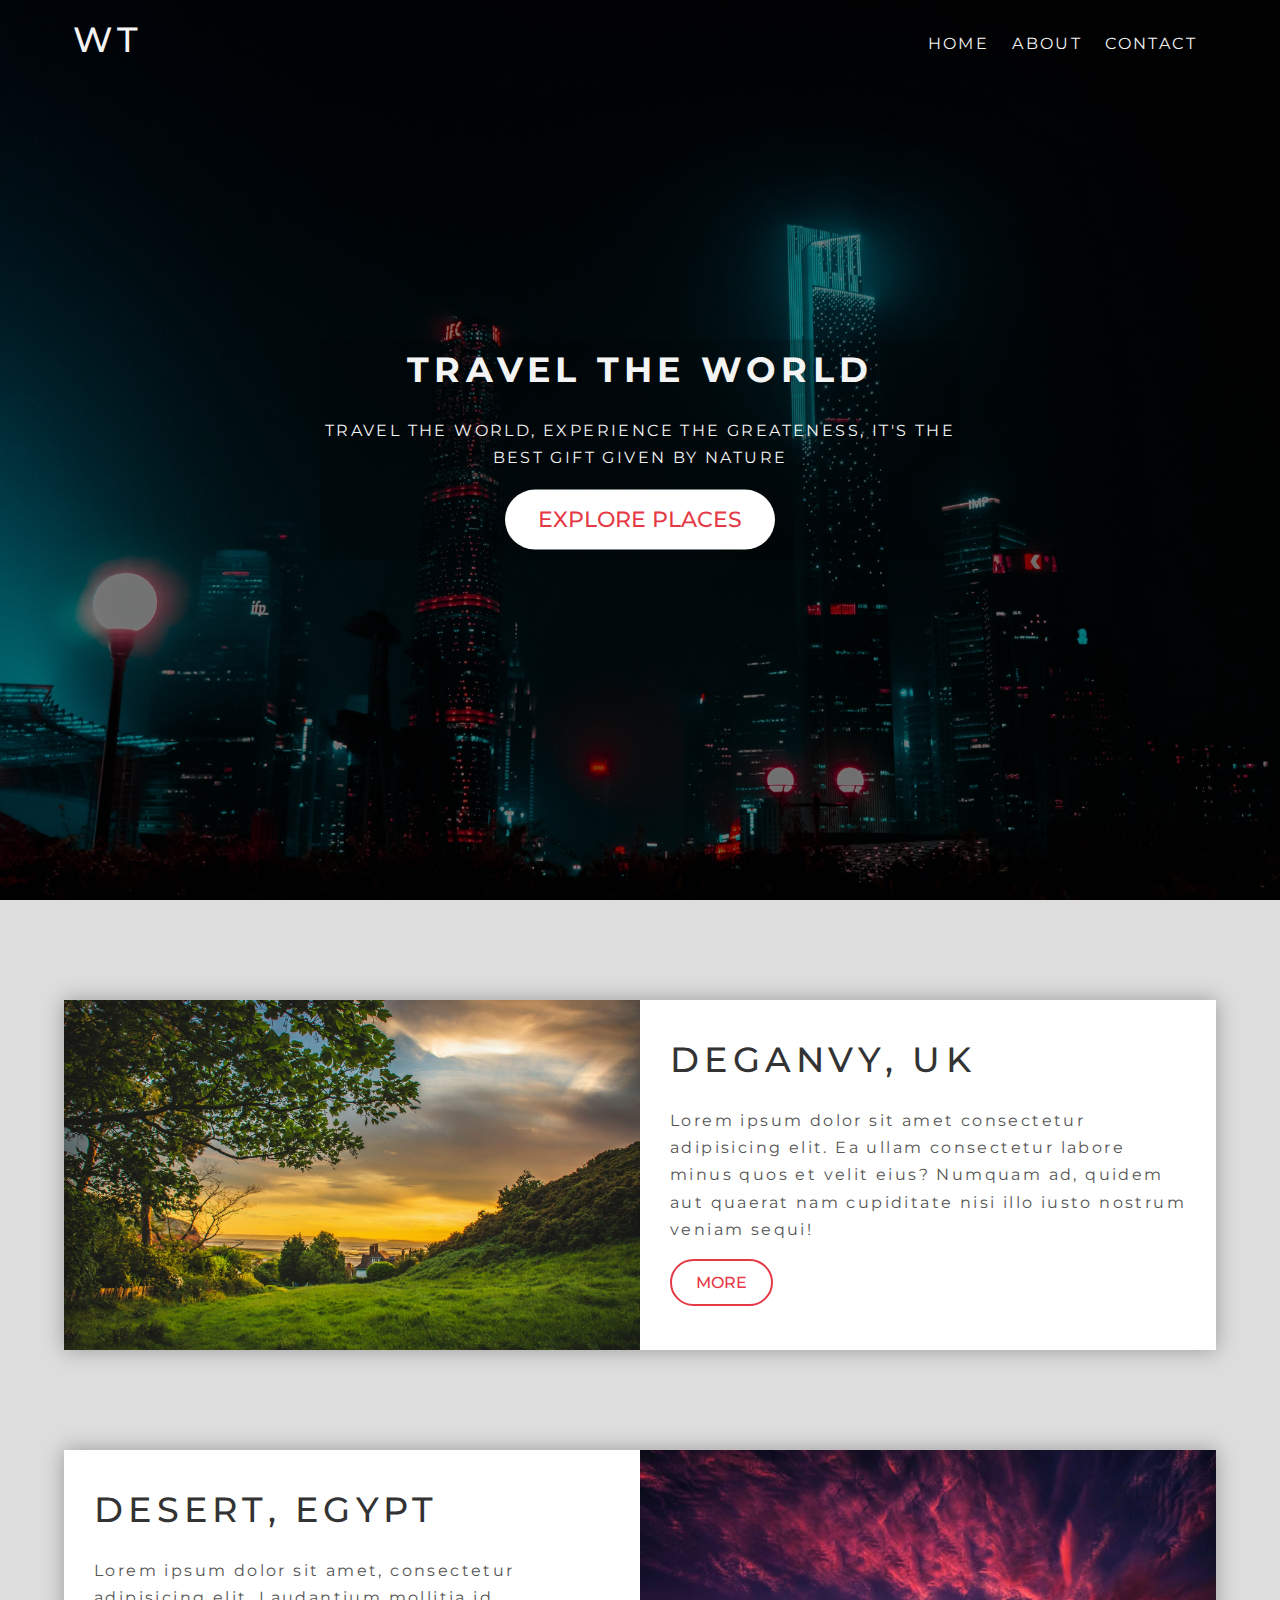
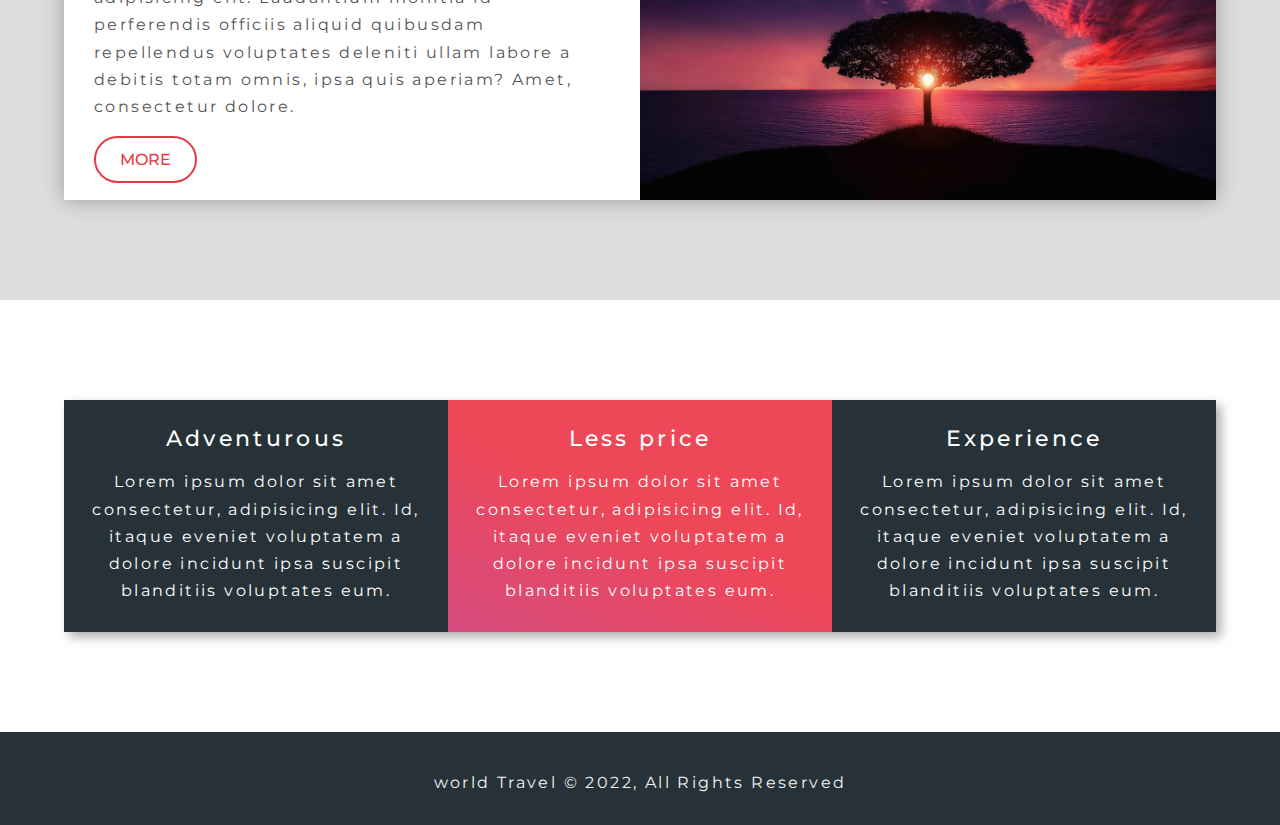
<file: index.html>
<!DOCTYPE html>
<html lang="en">
<head>
    <meta charset="UTF-8">
    <meta http-equiv="X-UA-Compatible" content="IE=edge">
    <meta name="viewport" content="width=device-width, initial-scale=1.0">
    <title>Travel Website Using Float</title>
    <link rel="stylesheet" href="style.css">
    <link rel="stylesheet" href="https://cdnjs.cloudflare.com/ajax/libs/font-awesome/6.2.0/css/all.min.css" integrity="sha512-xh6O/CkQoPOWDdYTDqeRdPCVd1SpvCA9XXcUnZS2FmJNp1coAFzvtCN9BmamE+4aHK8yyUHUSCcJHgXloTyT2A==" crossorigin="anonymous" referrerpolicy="no-referrer" />
</head>
<body>
    <header class="header">
        <nav class="navbar">
            <div class="container">
                <h1 class="logo lg-heading text-light">WT</h1>
                <ul class="nav-items">
                    <li class="nav-item"><a href="./index.html">Home</a></li>
                    <li class="nav-item"><a href="./about.html">About</a></li>
                    <li class="nav-item"><a href="./contact.html">Contact</a></li>
                </ul>
            </div>
            
        </nav>

        <div class="header-content">
            <h1 class="lg-heading text-light main-heading">travel the world</h1>
            <p class="text-light">travel the world, experience the greateness, it's the best gift given by nature</p>
            <a href="#explore-places" class="btn btn-primary text-red md-heading">Explore Places</a>
        </div>
    </header>

    <!-- showcase section -->

    <section class="showcase" id="explore-places">
        <div class="container">
            <div class="row row1">
                <div class="img-box">
                    <img src="./img/showcase-photo3.jpg" alt="">
                </div>
                <div class="text-box">
                    <h2 class="lg-heading text-black">DEGANVY, UK</h2>
                    <p class="text-gray">Lorem ipsum dolor sit amet consectetur adipisicing elit. Ea ullam consectetur labore minus quos et velit eius? Numquam ad, quidem aut quaerat nam cupiditate nisi illo iusto nostrum veniam sequi!</p>
                    <a href="./about.html" class="btn btn-primary text-red btn-secondary">More</a>
                </div>
            </div>
            <div class="row row2">
                <div class="img-box">
                    <img src="./img/showcase-photo1.jpg" alt="">
                </div>
                <div class="text-box">
                    <h2 class="lg-heading text-black">DESERT, EGYPT</h2>
                    <p class="text-gray">Lorem ipsum dolor sit amet, consectetur adipisicing elit. Laudantium mollitia id perferendis officiis aliquid quibusdam repellendus voluptates deleniti ullam labore a debitis totam omnis, ipsa quis aperiam? Amet, consectetur dolore.</p>
                    <a href="./about.html" class="btn btn-primary text-red btn-secondary">More</a>
                </div>
            </div>
        </div>
    </section>

    <!-- fearure section  -->

    <section class="features">
        <div class="container">
            <div class="box-wrapper">
                <div class="box box-1">
                    <i class="fa-solid fa-route fa-2x text-red"></i>
                    <h2 class="md-heading">Adventurous</h2>
                    <p>Lorem ipsum dolor sit amet consectetur, adipisicing elit. Id, itaque eveniet voluptatem a dolore incidunt ipsa suscipit blanditiis voluptates eum.</p>
                </div>
                <div class="box box-2">
                    <i class="fa-solid fa-strikethrough fa-2x"></i>
                    <h2 class="md-heading">Less price</h2>
                    <p>Lorem ipsum dolor sit amet consectetur, adipisicing elit. Id, itaque eveniet voluptatem a dolore incidunt ipsa suscipit blanditiis voluptates eum.</p>
                </div>
                <div class="box box-3">



                    <i class="fa-solid fa-user-check fa-2x text-red"></i>
                    <h2 class="md-heading">Experience</h2>
                    <p>Lorem ipsum dolor sit amet consectetur, adipisicing elit. Id, itaque eveniet voluptatem a dolore incidunt ipsa suscipit blanditiis voluptates eum.</p>
                </div>
            </div>
        </div>
        
    </section>

    <!-- footer section  -->

    <footer class="footer">
        <div class="social-media-links">
            <i class="fa-brands fa-facebook fa-4x"></i>
            <i class="fa-brands fa-twitter fa-4x"></i>
            <i class="fa-brands fa-instagram fa-4x"></i>
            <p>world Travel &copy; 2022, All Rights Reserved</p>
        </div>
    </footer>



</body>
</html>
</file>
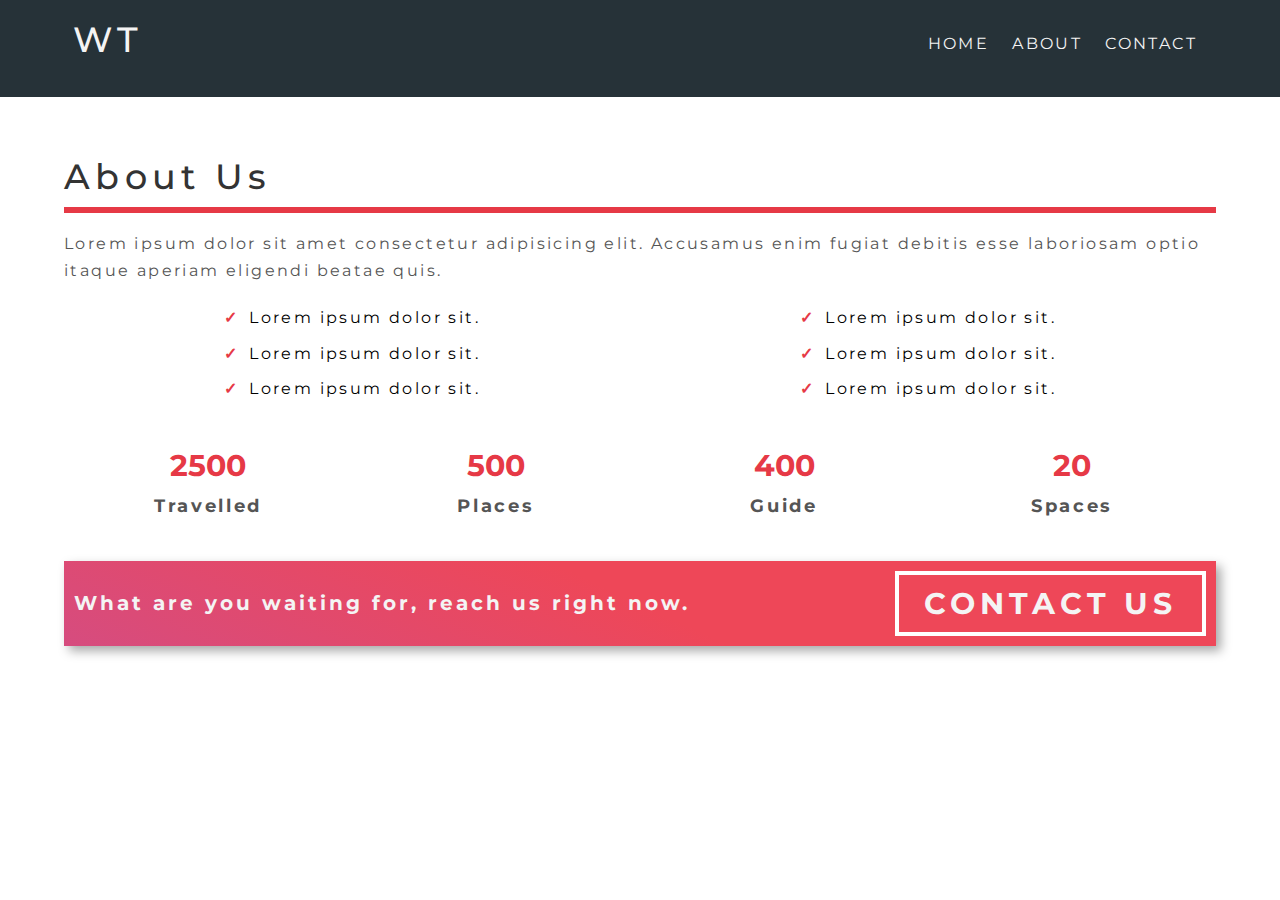
<file: about.html>
<!DOCTYPE html>
<html lang="en">
<head>
    <meta charset="UTF-8">
    <meta http-equiv="X-UA-Compatible" content="IE=edge">
    <meta name="viewport" content="width=device-width, initial-scale=1.0">
    <title>Travel Website Using Float</title>
    <link rel="stylesheet" href="style.css">
    <link rel="stylesheet" href="https://cdnjs.cloudflare.com/ajax/libs/font-awesome/6.2.0/css/all.min.css" integrity="sha512-xh6O/CkQoPOWDdYTDqeRdPCVd1SpvCA9XXcUnZS2FmJNp1coAFzvtCN9BmamE+4aHK8yyUHUSCcJHgXloTyT2A==" crossorigin="anonymous" referrerpolicy="no-referrer" />
</head>
<body>
    <nav class="navbar bg-dark">
        <div class="container">
            <h1 class="logo lg-heading text-light">WT</h1>
            <ul class="nav-items">
                <li class="nav-item"><a href="./index.html">Home</a></li>
                <li class="nav-item"><a href="./about.html">About</a></li>
                <li class="nav-item"><a href="./contact.html">Contact</a></li>
            </ul>
        </div>
    </nav>

    <section class="about">
        <div class="container">
            <h2 class="lg-heading text-black about-heading">About Us</h2>
            <p class="text-gray">Lorem ipsum dolor sit amet consectetur adipisicing elit. Accusamus enim fugiat debitis esse laboriosam optio itaque aperiam eligendi beatae quis.</p>
            <div class="about-wrapper">
                <div class="left">
                    <ul>
                        <li>Lorem ipsum dolor sit.</li>
                        <li>Lorem ipsum dolor sit.</li>
                        <li>Lorem ipsum dolor sit.</li>
                    </ul>
                </div>
                <div class="right">
                    <ul>
                        <li>Lorem ipsum dolor sit.</li>
                        <li>Lorem ipsum dolor sit.</li>
                        <li>Lorem ipsum dolor sit.</li>
                    </ul>
                </div>
            </div>

            <div class="counts">
                <div class="count-item count-item1">
                    <span>2500</span>
                    <p>Travelled</p>
                </div>
                <div class="count-item count-item2">
                    <span>500</span>
                    <p>Places</p>
                </div>
                <div class="count-item count-item3 ">
                    <span>400</span>
                    <p>Guide</p>
                </div>
                <div class="count-item count-item4">
                    <span>20</span>
                    <p>Spaces</p>
                </div>
            </div>

            <div class="ctn-banner">
                <div class="ctn-banner-left">
                    <p class="ctn-line">What are you waiting for, reach us right now.</p>
                </div>
                <div class="ctn-banner-right">
                    <a href="contact.html" class="btn-cta">Contact Us</a>
                </div>
            </div>
        </div>
        
    </section>
</body>
</html>
</file>
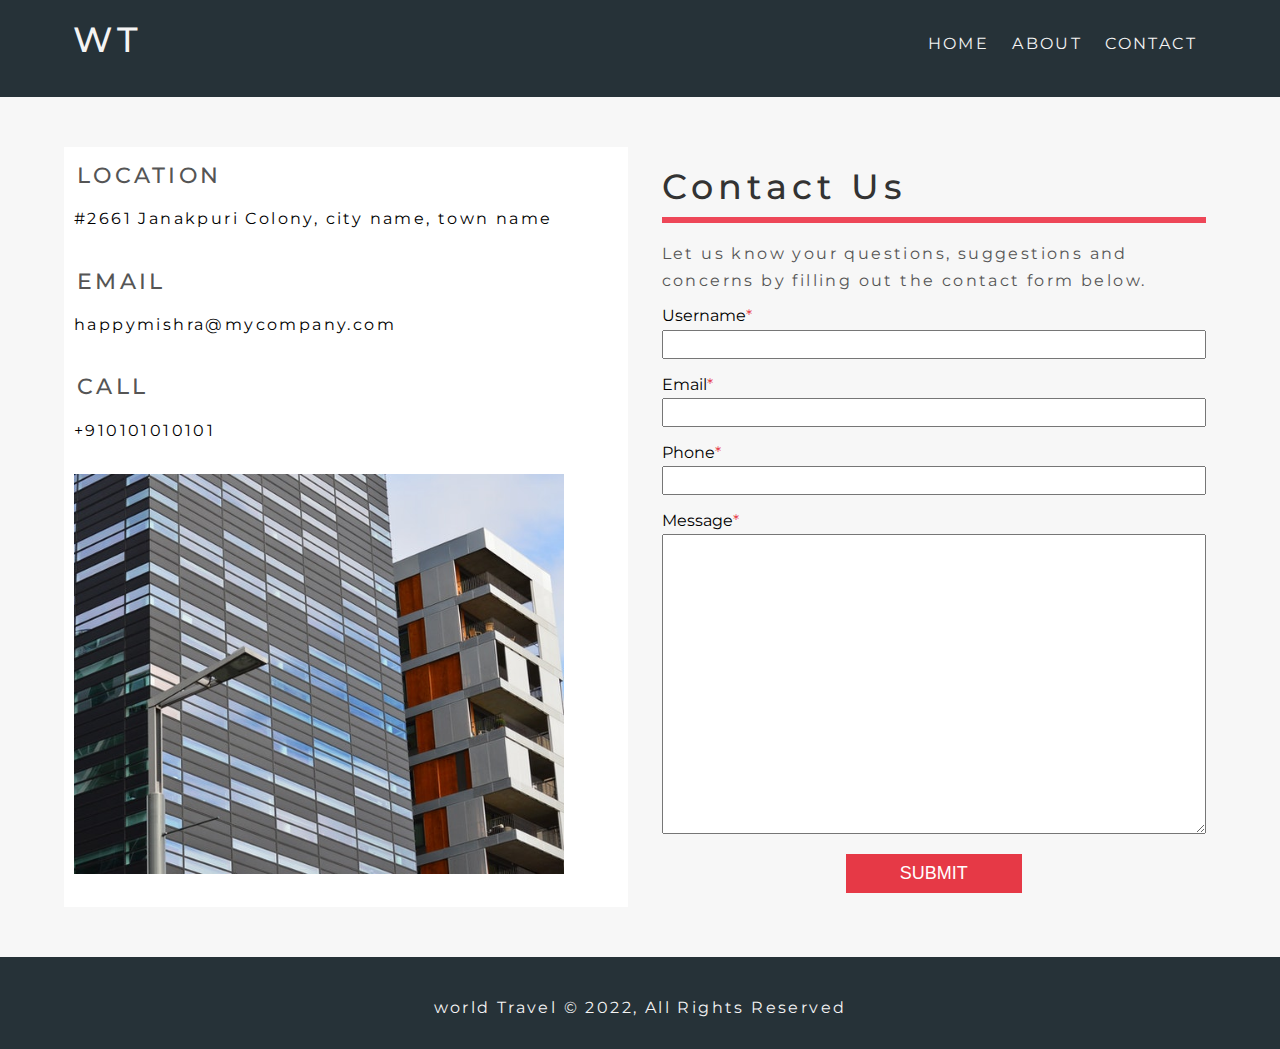
<file: contact.html>
<!DOCTYPE html>
<html lang="en">
<head>
    <meta charset="UTF-8">
    <meta http-equiv="X-UA-Compatible" content="IE=edge">
    <meta name="viewport" content="width=device-width, initial-scale=1.0">
    <title>Travel Website Using Float</title>
    <link rel="stylesheet" href="style.css">
    <link rel="stylesheet" href="https://cdnjs.cloudflare.com/ajax/libs/font-awesome/6.2.0/css/all.min.css" integrity="sha512-xh6O/CkQoPOWDdYTDqeRdPCVd1SpvCA9XXcUnZS2FmJNp1coAFzvtCN9BmamE+4aHK8yyUHUSCcJHgXloTyT2A==" crossorigin="anonymous" referrerpolicy="no-referrer" />
</head>
<body>
    <nav class="navbar bg-dark">
        <div class="container">
            <h1 class="logo lg-heading text-light">WT</h1>
            <ul class="nav-items">
                <li class="nav-item"><a href="./index.html">Home</a></li>
                <li class="nav-item"><a href="./about.html">About</a></li>
                <li class="nav-item"><a href="./contact.html">Contact</a></li>
            </ul>
        </div>
    </nav>

    <section class="contact-form">
        <div class="container">
            <div class="form-wrapper">
                <div class="company-address">
                    <div class="address-group">
                        <i class=" fas fa-map-marker-alt fa-3x text-red"></i>
                        <h2 class="text-gray md-heading">Location</h2>
                        <p>#2661 Janakpuri Colony, city name, town name</p>
                    </div>
                    <div class="address-group">
                        <i class=" far fa-envelope fa-3x text-red"></i>
                        <h2 class="text-gray md-heading">Email</h2>
                        <p>happymishra@mycompany.com</p>
                    </div>
                    <div class="address-group">
                        <i class=" fas fa-phone-square-alt fa-3x text-red"></i>
                        <h2 class="text-gray md-heading">Call</h2>
                        <p>+910101010101</p>
                    </div>
                    <img src="./img/company-img.jpg" alt="Company Image">
                </div>
                <form action="" class="form">
                    <h1 class="lg-heading text-black">Contact Us</h1>
                    <p class="text-gray">Let us know your questions, suggestions and concerns by filling out the contact form below.</p>
                    <div class="form-group">
                        <label for="username">Username</label>
                        <input type="text" name="" id="username" required >
                    </div>
                    <div class="form-group">
                        <label for="email">Email</label>
                        <input type="email" name="" id="email" required>
                    </div>
                    <div class="form-group">
                        <label for="phone">Phone</label>
                        <input type="text" name="" id="phone" required>
                    </div>
                    <div class="form-group">
                        <label for="message">Message</label>
                        <textarea name="" id="message" cols="30" rows="10"></textarea>
                    </div>
                    <button type="submit" class="form-btn">Submit</button>
                </form>
            </div>            
        </div>
    
    </section>

    <!-- footer section  -->

    <footer class="footer">
        <div class="social-media-links">
            <i class="fa-brands fa-facebook fa-4x"></i>
            <i class="fa-brands fa-twitter fa-4x"></i>
            <i class="fa-brands fa-instagram fa-4x"></i>
            <p>world Travel &copy; 2022, All Rights Reserved</p>
        </div>
    </footer>
</body>
</html>
</file>
<file: style.css>
@import url('https://fonts.googleapis.com/css2?family=Montserrat:wght@300;400;500;700&family=Oswald:wght@200;300;400;500;600;700&family=Poppins:wght@100;600;700&display=swap');

*{
    margin: 0;
    padding: 0;
    box-sizing: border-box;
}

/* ######### HTML ELEMENT STYLING ################### */

html{
    font-size: 62.5%;
}

body{
    font-family:"Montserrat", sans-serif ;
    line-height: 1.7;
}

ul li{
    list-style: none;
}

a{
    font-size: 1.6rem;
    text-decoration: none;  
}

p,li{
    font-size: 1.6rem;
    margin-bottom: 0.5em;
    letter-spacing: 0.15em;
}

h1,h2,h3{
    margin-bottom: 0.5em;
    letter-spacing: 0.15em;
    font-weight: 500;
}


/* ######### UTILITY CLASSES ############# */

.container{
    max-width: 1200px;
    width: 90%;
    margin: 0 auto;
}

.lg-heading{
    font-size: 3.5rem;
}

.md-heading{
    font-size: 2.2rem;
}

.text-red{
    color: #e63946;
}

.text-light{
    color: #f4f4f4;
}

.text-black{
    color: #333333;
}

.text-gray{
    color: #555555;
}

.bg-dark{
    background-color: #263238;
}

.btn{
    display: inline-block;
    padding: 0.5em 1.5em;
    font-weight: 500;
    text-transform: uppercase;
    margin: 0.5em 0;
}

.btn-primary{
    background-color: #fff;
    border-radius: 10em;
}

.btn-primary:hover{
    background-color: #ddd;
}

.btn-secondary{
    border: 2px solid #e63946;
    border-radius: 1.5em;
    color: #e63946;
    background: #fff;
}

.btn-secondary:hover{
    background-color: #fcf3f2;
}


/* ############# HEADER STYLING #################  */

.header{
    position: relative;
    height: 100vh;
    background: linear-gradient(rgba(0,0,0,0.5),rgba(0,0,0,0.5)) ,url(./img/header-image.jpg);
    background-size: cover;
    background-position: center;
    background-repeat: no-repeat;
}

.navbar{
    padding: 1rem;
}

.navbar .logo{
    float: left;
}

.navbar .nav-items{
    float: right;
    margin-top: 1rem;
}

.navbar .nav-item{
    display: inline-block;
    padding: 1rem;
    text-transform: uppercase;
}

.navbar a:link,
.navbar a:visited{
    color: #f4f4f4;
}

.navbar a{
    padding-bottom: 0.3rem;
}

.navbar a:hover{
    border-bottom: 1px solid #fff;
}


.navbar::after{
    content: "";
    display: block;
    clear: both;
}

/* ######### HEADER CONTENT STYLING ########## */

.header-content{
    text-align: center;
    position: absolute;
    /* border: 2px solid red; */
    top: 50%;
    left: 50%;
    transform: translate(-50%, -50%);
    background: linear-gradient(rgba(0,0,0,0.2),rgba(0,0,0,0.2));
}

/* note-> jisko center me karna hai usko position absolute denge */
/* jiske respect me karna hai mujhe header(parent)ke respect me position relative dunga */


.header-content h1{
    text-transform: uppercase;
    font-weight: 700;
}

.header-content p{
    text-transform: uppercase;
}


/* ############# SHOWCASE SECTION STYLING #############  */

.showcase{
    background: #ddd;
    padding: 10rem 0;
}

.row{
    height: 350px;
    /* border: 2px solid red; */
    background: #fff;
    box-shadow: 0px 0px 20px 0px rgba(0, 0, 0, 0.304);
}

.row1{
    margin-bottom: 10rem;
}

.row1 .img-box, .row2 .text-box{
    float: left;
    width: 50%;
}

.row2 .img-box, .row1 .text-box{
    float: right;
    width: 50%;
}

.row .img-box{
    /* border: 2px solid blue; */
    height: 100%;
}

.row .text-box{
    /* border: 2px solid green; */
    padding: 3rem;
}

.row .img-box img{
    display: inline-block;
    width: 100%;
    height: 100%;
    object-fit: cover;
}

.row::after{
    content: "";
    display: block;
    clear: both;
}

/* ######### FEATURES SECTION STYLING ############  */

.features{
    padding: 10rem 0;
}

.box-wrapper{
    /* border: 2px solid red; */
    box-shadow: 5px 5px 10px  rgba(102,102, 102, 0.521);
}

.box{
    width: 33.333333%;
    float: left;
    /* border: 2px solid green; */
    padding: 2rem;
    text-align: center;
}

.box-1, .box-3{
    background-color: #263238;
    color: #fff;
}

.box-2{
    background: linear-gradient(25deg, #d64c7f, #ee4758 50%);
    color: #fff;
}

.box-wrapper::after{
    content: "";
    display: block;
    clear: both;
}

/* ########## FOOTER STYLING #############  */

.footer{
    background: #263238;
    color: #f4f4f4;
    padding: 2rem;
    text-align: center;
}

.social-media-links i{
    margin: 2rem;
}


/* ######### ABOUT SECTION ########### */

.about{
    padding: 5rem 0;
}

.about-heading{
    border-bottom: 6px solid #e63946;
}

/* ############# ABOUT-WRAPPER STYLING ############  */

.about-wrapper{
    /* border: 2px solid red; */
    text-align: center;
    margin-top: 2rem;
}

.about-wrapper .left{
    float: left;
    width: 50%;
}

.about-wrapper .right{
    float: right;
    width: 50%;
}

.about-wrapper::after{
    content: "";
    display: block;
    clear: both;
}

.about-wrapper li::before{
    content: "\2713";
    color: #e63946;
    padding-right: 1rem;
    font-weight: bold;
}

/* ######### COUNT STYLING ##########  */

.counts{
    /* border: 2px solid red; */
    margin-top: 3rem;
}

.count-item{
    float: left;
    /* border: 2px solid green; */
    width: 25%;
    text-align: center;
}

.counts::after{
    content: "";
    display: block;
    clear: both;
}

.count-item span{
    font-size: 3rem;
    font-weight: 700;
    color: #e63946;
}

.count-item p{
    font-weight: 700;
    color: #555555;
    font-size: 1.8rem;
}

/* ######### BANNER STYLING #############  */

.ctn-banner{
    background: linear-gradient(25deg, #d64c7f, #ee4758 50%);
    color: #f4f4f4;
    padding: 1rem;
    box-shadow: 5px 5px 10px #00000057;
    margin-top: 3rem;
}

.ctn-banner-left{
    width: 60%;
    float: left;
}

.ctn-banner-right{
    width: 40%;
    float: right;
    text-align: right;
}

.ctn-line{
    font-weight: 700;
    font-size: 2rem;
    margin-top: 1.5rem;
}

.btn-cta{
    text-align: center;
    display: inline-block;
    font-weight: 700;
    font-size:3rem;
    text-transform: uppercase;
    border: 4px solid white;
    padding: 0.3rem 2.5rem;
    letter-spacing: 0.5rem;
    color: #f4f4f4;
}

.ctn-banner::after{
    content: "";
    display: block;
    clear: both;
}

/* ######## CONTACT PAGE STYLING ######## */

.contact-form{
    padding: 5rem 0;
    background: #f7f7f7;
}

/* .form-wrapper{
    border: 10px solid red;
} */

.form-wrapper .company-address{
    height: 760px;
    background: #fff;
    /* border: 4px dotted green; */
    width: 49%;
    float: left;
    padding: 1rem;
}

.form-wrapper .company-address i{
    display: inline-block;
}

.form-wrapper .company-address h2{
    display: inline-block;
    text-transform: uppercase;
}

.form-wrapper .company-address img{
    max-width: 90%;
    min-height: 40rem;
    object-fit: cover;
    object-position: right;
}

.form-wrapper .address-group{
    margin-bottom: 3rem;
}

.form-wrapper::after{
    content: "";
    display: block;
    clear: both;
}

/* ########## form
 styling ###########  */

.form-wrapper .form{
    height: 760px;
    font-size: 1.6rem;
    /* border: 4px dotted black; */
    width: 49%;
    float: right;
    padding: 1rem;
}

.form h1{
    border-bottom: 6px solid #ee4758;
}

.form-wrapper .form label{
    display: block;
}

.form-wrapper .form input{
    padding: 0.5rem;
    width: 100%;
}

.form-wrapper .form .form-group{
    margin-bottom: 1.2rem;
}

.form-wrapper .form label::after{
    content: "*";
    color: #e63946;
}

.form-wrapper .form textarea{
    width: 100%;
    height: 300px;
    padding: 1rem;
}

.form-btn{
    display: block;
    margin: 0 auto;
    padding: 0.5em 3em;
    font-size: 1.8rem;
    text-transform: uppercase;
    background: #e63946;
    color: #fff;
    outline: none;
    border: none;
    cursor: pointer;
}


/* ########### Media Queries ########### */

@media (max-width: 500px){
    html{
        font-size: 50%;
    }

    .navbar .nav-items, .navbar .logo{
        float: none;
        display: block;
        width: 100%;
        text-align: center;
    }

    .header-content .main-heading{
        display: none;
    }

    .row{
        height: auto;
        width: 100%;
    }

    .row .img-box,
    .row .text-box{
        float: none;
        width: 100%;
        text-align: center;
    }

    .features .box{
        float: none;
        width: 100%;
        text-align: center;
        box-shadow: 5px 5px 10px  rgba(102,102, 102, 0.521);
    }

    .features .box-2,
    .features .box-3{
        margin-top: 7rem;
    }

    .box-wrapper{
        box-shadow:none
    }

    .ctn-banner-left,
    .ctn-banner-right{
        float: none;
        width: 100%;
        text-align: center;
    }

    .form-wrapper .company-address{
        float: none;
        width: 100%;
        height: auto;
        margin-bottom: 5rem;
    }

    .form-wrapper .form{
        float: none;
        width: 100%;
        height: auto;
    }
}

@media (min-width:501px) and (max-width:768px){
    html{
        font-size: 50%;
    }

    p{
        font-size: 1.8rem;
    }

    .navbar .nav-items, .navbar .logo{
        float: none;
        display: block;
        width: 100%;
        text-align: center;
    }

    
    .row{
        height: auto;
        width: 100%;
    }

    .row .img-box,
    .row .text-box{
        float: none;
        width: 100%;
        text-align: center;
    }

    .features .box{
        float: none;
        width: 100%;
        text-align: center;
        box-shadow: 5px 5px 10px  rgba(102,102, 102, 0.521);
    }

    .features .box-2,
    .features .box-3{
        margin-top: 7rem;
    }

    .box-wrapper{
        box-shadow:none
    }

    .ctn-banner-left,
    .ctn-banner-right{
        float: none;
        width: 100%;
        text-align: center;
    }

    .form-wrapper .company-address{
        float: none;
        width: 100%;
        height: auto;
        margin-bottom: 5rem;
    }

    .form-wrapper .form{
        float: none;
        width: 100%;
        height: auto;
    }

}

@media(min-width: 769px) and (max-width: 1200px){
    html{
        font-size: 56.25%;
    }

    .row .text-box h2{
        font-size: 2.2rem;
        font-weight: 500;
    }
}

@media(orientation: landscape) and (max-height:500px){
    .header{
        height: 90max;
    }
}
</file>
